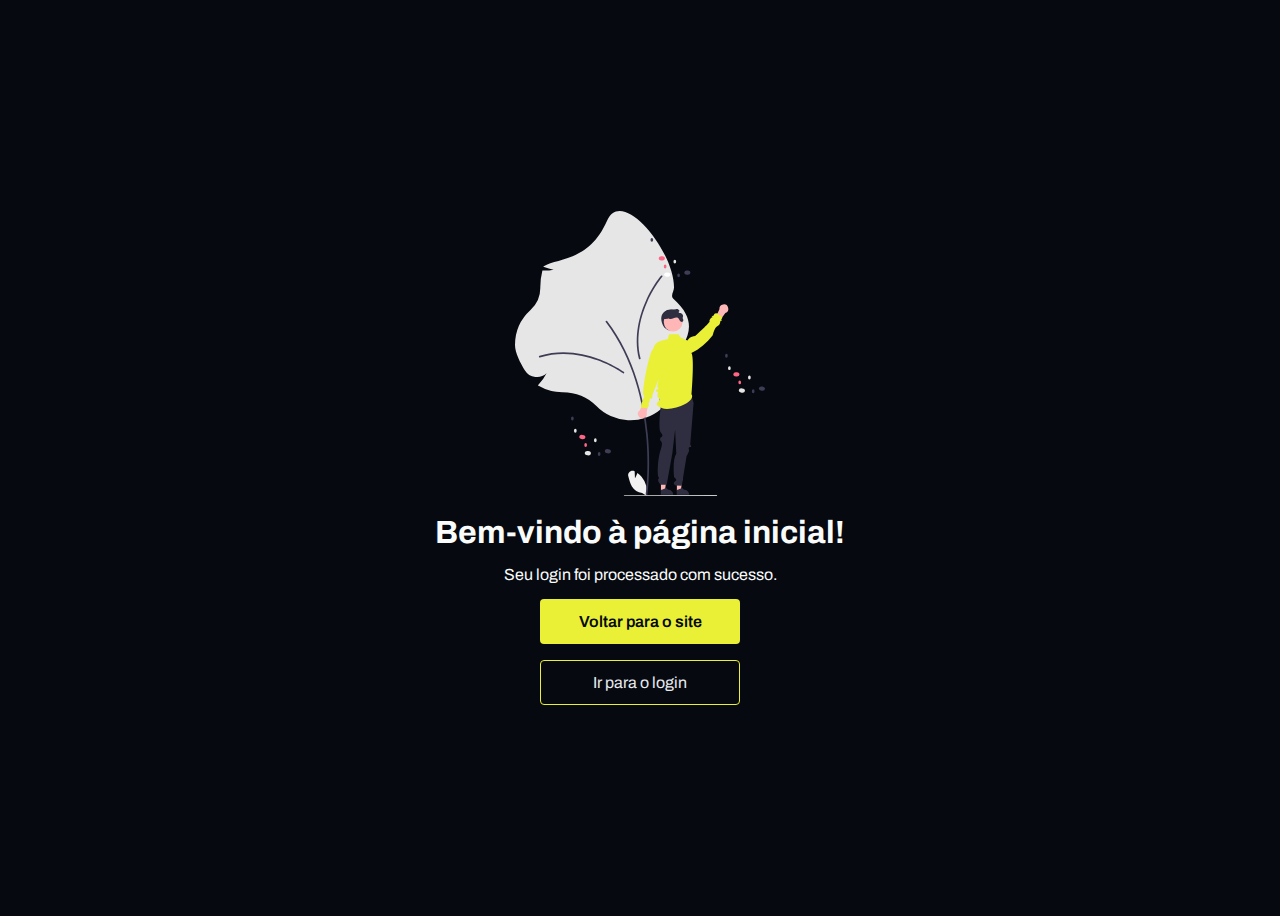
<file: home.html>
<!DOCTYPE html>
<html lang="pt-BR">
  <head>
    <meta charset="UTF-8" />
    <meta name="viewport" content="width=device-width, initial-scale=1.0" />
    <title>Home</title>
    <link rel="stylesheet" href="./style.css" />
    <link rel="preconnect" href="https://fonts.googleapis.com" />
    <link rel="preconnect" href="https://fonts.gstatic.com" crossorigin />
    <link
      href="https://fonts.googleapis.com/css2?family=Archivo:ital,wght@0,100..900;1,100..900&family=Inter:ital,opsz,wght@0,14..32,100..900;1,14..32,100..900&family=Poppins:ital,wght@0,100;0,200;0,300;0,400;0,500;0,600;0,700;0,800;0,900;1,100;1,200;1,300;1,400;1,500;1,600;1,700;1,800;1,900&display=swap"
      rel="stylesheet"
    />
  </head>
  <body>
    <section class="home">
        <div class="home-img">
            <img src="./assets/svg/welcome.svg" alt="">
        </div>
      <h1>Bem-vindo à página inicial!</h1>
      <p>Seu login foi processado com sucesso.</p>
      <a href="https://avati.com.br/" target="_blank" class="btn">Voltar para o site</a>
      <a href="index.html" class="btn-outline">Ir para o login</a>
    </section>
  </body>
</html>
</file>
<file: style.css>
body{
    font-family: 'Archivo', sans-serif;
    background: var(--black-dark);
    height: 100vh;
    overflow: hidden;
}

:root{
    --primary-color: #e9f035;
    --black-dark: #06090F;
    --black-light: #151B26;
    --white-light: #FAFCFC;
    --white-normal: #E8EBF0;
    --dark-yellow: #EDDE4B;
    --gray-1: #1A202C;
    --gray-2: #2B2B2C;
    --gray-3: #424344;
    --gray-4: #595A5C;
    --gray-5: #717274;
    --red: #F03D3D;
    --red-light: #5a000086;
}

*{
    box-sizing: border-box;
}

.formWrapper {
    margin: 0 auto;
    padding: 0 10px;
    display: flex;
    align-items: center;
    justify-content: center;
    height: 90vh;
}

.formLogin{
    width: 400px;
    border-radius: 16px;
    padding: 20px;
}

.formLogin .img-container {
    display: flex;
    align-items: center;
    justify-content: center;
}

.formLogin h1 {
    margin: 60px 0 32px 0;
    text-align: center;
    line-height: 130%;
}

.formLogin h1 {
    font-size: 24px;
    font-weight: 400;
    color: var(--white-light);
}

.input-wrapper {
    display: flex;
    flex-direction: column;
    gap: 24px;
}

.formLogin .input-container{
    position:relative;
}

svg{
    position: absolute;
    left: 10px;
    top: 38px;
    color: var(--dark-yellow);
}

fieldset{
    border: 0;
}

label{
    display: inline-block;
    margin-bottom: 12px;
    color: var(--white-normal);
    font-weight: medium;
}

#user, #pass {
    padding: 0 24px 0 48px;
    background-color: var(--black-light);
    border: 1px solid transparent;
}

#user, #pass, .btn{
    display: block;
    width: 100%;
    height: 45px;
    border-radius: 4px;
}

#user:focus, #pass:focus{
    border: 1px solid var(--dark-yellow);
}

#user::placeholder, #pass::placeholder{
    color: var(--gray-5);
}

input{
    font-size: 1rem;
    color: var(--white-normal);
}

textarea:focus, input:focus{
    outline: none;
}

.btn{
    cursor: pointer;
    border: 0;
    margin-top: 20px;
    color: var(--black-dark);
    background: var(--primary-color);
    font-weight: 600;
}

.error {
    font-size: 14px;
    color: var(--red);
    padding: 12px;
    margin-top: 8px;
    border-radius: 4px;
    background-color: var(--red-light);
}

/* Home */

.home {
    color: var(--white-light);
    text-align: center;
    display: flex;
    flex-direction: column;
    justify-content: center;
    gap: 16px;
    margin: 0 auto;
    height: 100vh;
    overflow: hidden;
}

.home-img img {
    width: 250px;
}

.home h1 {
    font-size: 32px;
    margin: 0;
}

@media screen and (max-width: 770px) {
    .home h1 {
        font-size: 20px;
    }

    .home-img img {
        width: 200px;
    }
}

.home p {
    margin: 0;
}

.home .btn {
    margin: 0 auto;
    width: 200px;
    align-content: center;
    text-decoration: none;
    color: var(--black-dark);
}

.home .btn-outline {
    margin: 0 auto;
    height: 45px;
    width: 200px;
    align-content: center;
    text-decoration: none;
    border: 1px solid var(--primary-color);
    border-radius: 4px;
    color: var(--white-normal);
}
</file>
